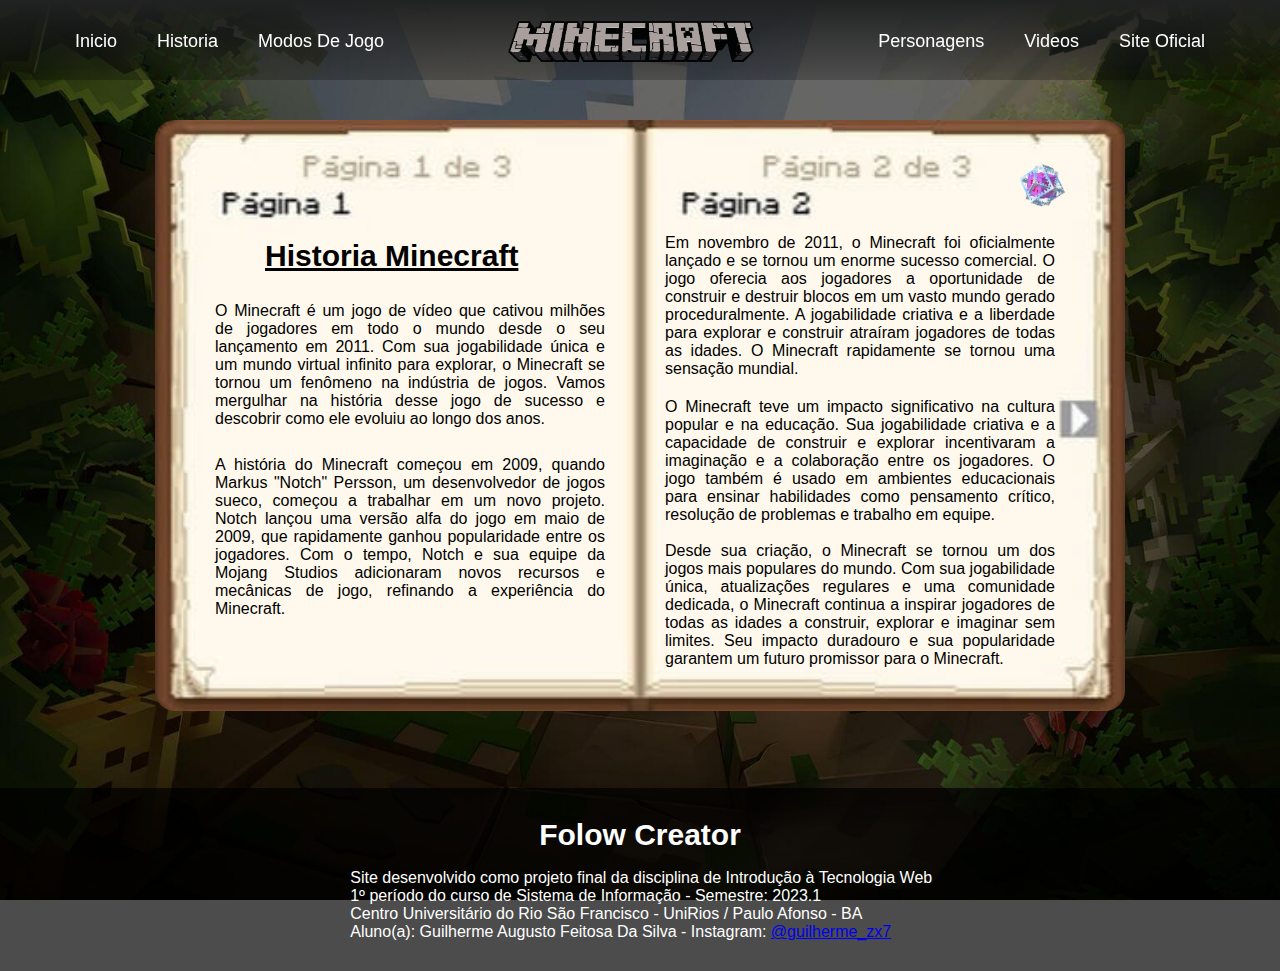
<file: pages/historia.html>
<!DOCTYPE html>
<html lang="pt-br">
<head>
    <meta charset="UTF-8">
    <meta http-equiv="X-UA-Compatible" content="IE=edge">
    <meta name="viewport" content="width=device-width, initial-scale=1.0">
    <link rel="shortcut icon" href="../imagens/minecraft.ico.ico" type="image/x-icon">
    <link href="https://fonts.cdnfonts.com/css/minecraft-4" rel="stylesheet">            
    <link rel="stylesheet" href="../css\style.css">
    <link rel="stylesheet" href="../plugins/bxslider.css">
    <script src="../plugins/jquery.min.js"></script>
    <script src="../plugins/bxslider.min.js"></script>
    <script src="../js/scripts.js"></script>
    <title>Minecraft</title>
</head>
<body>

    <header id="cabecalho">
        <div class="container">
            <nav id="menu">
                <div class="cx1">
                    <ul>
                        <li><a href="../index.html">Inicio</a></li>
                        <li><a href="historia.html">Historia</a></li>
                        <li><a href="../pages/modos_de_jogo.html">Modos De Jogo</a></li>
                    </ul>
                </div>

                <a href="../index.html"><img src="../imagens/logo_minecraft.png" alt="Minecraft " id="logo"></a>

                <div class="cx2">
                    <ul>
                        <li><a href="../pages/personagens.html">Personagens</a></li>
                        <li><a href="../pages/videos.html">Videos</a></li>
                        <li><a href="https://www.minecraft.net/en-us">Site Oficial</a></li>
                    </ul>
                </div>
            </nav>
        </div>
    </header>

    <div id="entrada_historia" class="container">

        <img src="../imagens/livro_aberto.jpg" alt="">
        
        <div id="pagina1_historia_minecraft" class="container">
            <h1>Historia Minecraft</h1>

                <p id="introducao">O Minecraft é um jogo de vídeo que cativou milhões de jogadores em todo o mundo desde o seu lançamento em 2011. Com sua jogabilidade única e um mundo virtual infinito para explorar, o Minecraft se tornou um fenômeno na indústria de jogos. Vamos mergulhar na história desse jogo de sucesso e descobrir como ele evoluiu ao longo dos anos.</p>
                <br>
                <p id="desenvolvimento_1" >A história do Minecraft começou em 2009, quando Markus "Notch" Persson, um desenvolvedor de jogos sueco, começou a trabalhar em um novo projeto. Notch lançou uma versão alfa do jogo em maio de 2009, que rapidamente ganhou popularidade entre os jogadores. Com o tempo, Notch e sua equipe da Mojang Studios adicionaram novos recursos e mecânicas de jogo, refinando a experiência do Minecraft.</p>
        </div>

        <div id="pagina2_historia_minecraft" class="container">
            
            <p id="desenvolvimento_2">Em novembro de 2011, o Minecraft foi oficialmente lançado e se tornou um enorme sucesso comercial. O jogo oferecia aos jogadores a oportunidade de construir e destruir blocos em um vasto mundo gerado proceduralmente. A jogabilidade criativa e a liberdade para explorar e construir atraíram jogadores de todas as idades. O Minecraft rapidamente se tornou uma sensação mundial.</p>

            <p id="conclusao">O Minecraft teve um impacto significativo na cultura popular e na educação. Sua jogabilidade criativa e a capacidade de construir e explorar incentivaram a imaginação e a colaboração entre os jogadores. O jogo também é usado em ambientes educacionais para ensinar habilidades como pensamento crítico, resolução de problemas e trabalho em equipe.
            <br> <br>
            Desde sua criação, o Minecraft se tornou um dos jogos mais populares do mundo. Com sua jogabilidade única, atualizações regulares e uma comunidade dedicada, o Minecraft continua a inspirar jogadores de todas as idades a construir, explorar e imaginar sem limites. Seu impacto duradouro e sua popularidade garantem um futuro promissor para o Minecraft.</p>    
        </div>

        <img id="crystal" src="../imagens/crystal.gif" alt="">

    </div>

    <footer id="rodape">
        <h2 class="texto_rodape">Folow Creator</h2>

        <div class="centro">
            <div class="redesocial">
                    <span>
                        <p>Site desenvolvido como projeto final da disciplina de Introdução à Tecnologia Web<br>
                            1º período do curso de Sistema de Informação - Semestre: 2023.1<br>
                            Centro Universitário do Rio São Francisco - UniRios / Paulo Afonso - BA<br>
                            Aluno(a): Guilherme Augusto Feitosa Da Silva - Instagram: <a href="https://www.instagram.com/guilherme_zx7/?next=%2F" target="_blank">@guilherme_zx7</a> <p>
                    </span>
            </div>
        </div>
    </footer>

</body>
</html>
</file>
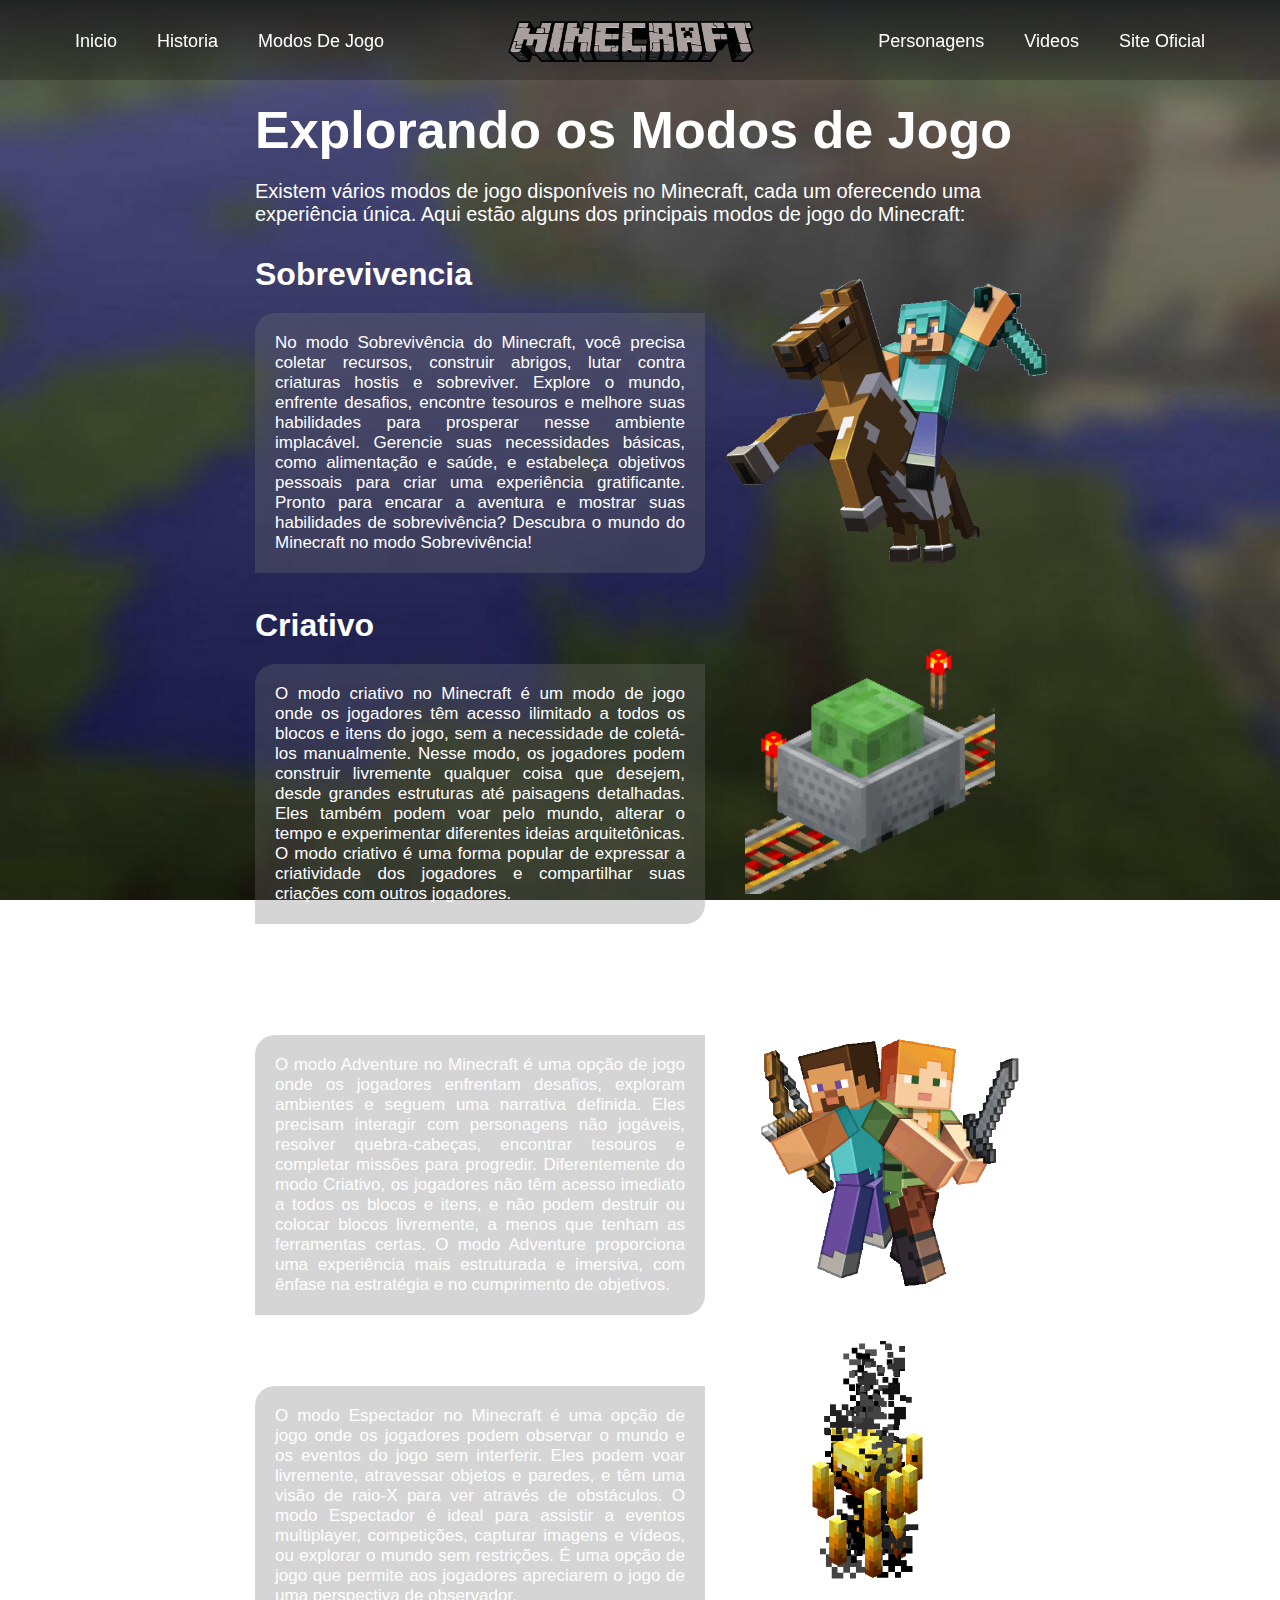
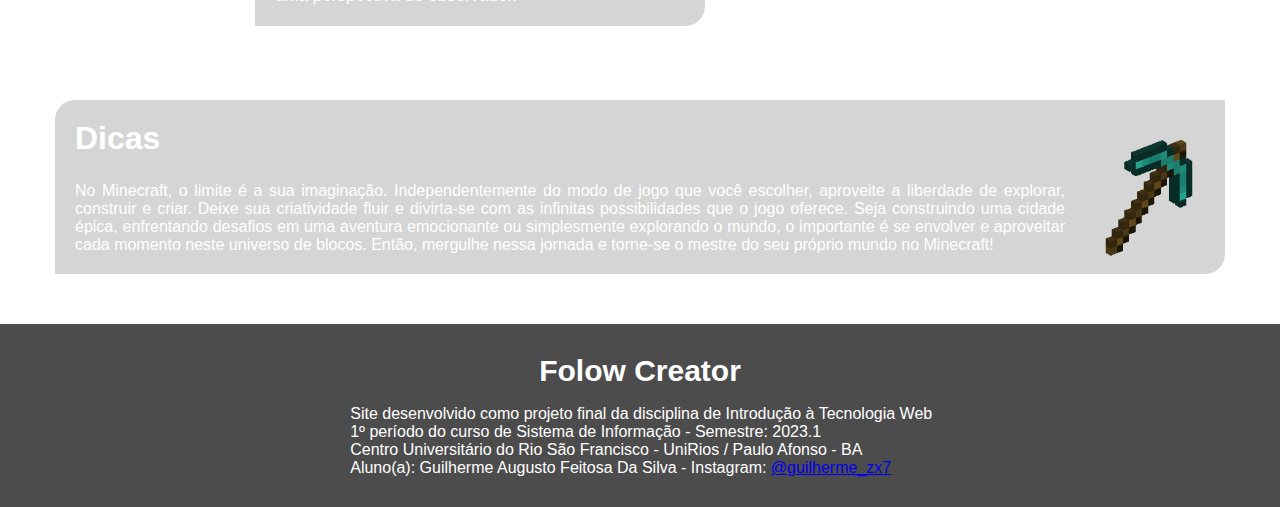
<file: pages/modos_de_jogo.html>
<!DOCTYPE html>
<html lang="pt-br">

<head>
    <meta charset="UTF-8">
    <meta http-equiv="X-UA-Compatible" content="IE=edge">
    <meta name="viewport" content="width=device-width, initial-scale=1.0">
    <link rel="shortcut icon" href="../imagens/minecraft.ico.ico" type="image/x-icon">
    <link href="https://fonts.cdnfonts.com/css/minecraft-4" rel="stylesheet">
    <link rel="stylesheet" href="../css\style.css">
    <link rel="stylesheet" href="../plugins/bxslider.css">
    <script src="../plugins/jquery.min.js"></script>
    <script src="../plugins/bxslider.min.js"></script>
    <script src="../js/scripts.js"></script>
    <title>Minecraft</title>
</head>

<body class="fundo2">

    <header id="cabecalho">
        <div class="container">
            <nav id="menu">
                <div class="cx1">
                    <ul>
                        <li><a href="../index.html">Inicio</a></li>
                        <li><a href="../pages/historia.html">Historia</a></li>
                        <li><a href="">Modos De Jogo</a></li>
                    </ul>
                </div>
                <a href="../index.html"><img src="../imagens/logo_minecraft.png" alt="Minecraft " id="logo"></a>

                <div class="cx2">
                    <ul>
                        <li><a href="../pages/personagens.html">Personagens</a></li>
                        <li><a href="../pages/videos.html">Videos</a></li>
                        <li><a href="https://www.minecraft.net/en-us">Site Oficial</a></li>
                    </ul>
                </div>
            </nav>
        </div>
    </header>

    <div id="entrada_modos" class="container">
        <div id="introducao_modos">
            <h1>Explorando os Modos de Jogo</h1>

                <p>Existem vários modos de jogo disponíveis no Minecraft, cada um oferecendo uma experiência única. Aqui estão alguns dos principais modos de jogo do Minecraft:</p>

            <div id="texto_site">
                <h2>Sobrevivencia</h2>
    
                <p id="paragrafo_sobrevivencia">No modo Sobrevivência do Minecraft, você precisa coletar recursos, construir abrigos, lutar contra criaturas hostis e sobreviver. Explore o mundo, enfrente desafios, encontre tesouros e melhore suas habilidades para prosperar nesse ambiente implacável. Gerencie suas necessidades básicas, como alimentação e saúde, e estabeleça objetivos pessoais para criar uma experiência gratificante. Pronto para encarar a aventura e mostrar suas habilidades de sobrevivência? Descubra o mundo do Minecraft no modo Sobrevivência!</p>
                
                <img  id="steve_cavalo" src="../imagens/steve_cavalo.gif " alt="">
                
                <h2 id="criativo">Criativo</h2>
    
                <p id="paragrafo_criativo">O modo criativo no Minecraft é um modo de jogo onde os jogadores têm acesso ilimitado a todos os blocos e itens do jogo, sem a necessidade de coletá-los manualmente. Nesse modo, os jogadores podem construir livremente qualquer coisa que desejem, desde grandes estruturas até paisagens detalhadas. Eles também podem voar pelo mundo, alterar o tempo e experimentar diferentes ideias arquitetônicas. O modo criativo é uma forma popular de expressar a criatividade dos jogadores e compartilhar suas criações com outros jogadores.</p>
             
                <img id="smile_carrinho" src="../imagens/slime_carrinho.gif" alt="">

                <h2 id="adventure">Aventura</h2>
    
                <p id="paragrafo_adventure">O modo Adventure no Minecraft é uma opção de jogo onde os jogadores enfrentam desafios, exploram ambientes e seguem uma narrativa definida. Eles precisam interagir com personagens não jogáveis, resolver quebra-cabeças, encontrar tesouros e completar missões para progredir. Diferentemente do modo Criativo, os jogadores não têm acesso imediato a todos os blocos e itens, e não podem destruir ou colocar blocos livremente, a menos que tenham as ferramentas certas. O modo Adventure proporciona uma experiência mais estruturada e imersiva, com ênfase na estratégia e no cumprimento de objetivos.</p>  <img id="steve_alex" src="../imagens/minecraft_steve_alex.gif" alt="">
                
              

                <h2 id="espectador">Espectador</h2>
    
                <p id="paragrafo_espectador">O modo Espectador no Minecraft é uma opção de jogo onde os jogadores podem observar o mundo e os eventos do jogo sem interferir. Eles podem voar livremente, atravessar objetos e paredes, e têm uma visão de raio-X para ver através de obstáculos. O modo Espectador é ideal para assistir a eventos multiplayer, competições, capturar imagens e vídeos, ou explorar o mundo sem restrições. É uma opção de jogo que permite aos jogadores apreciarem o jogo de uma perspectiva de observador. <img id="blaze" src="../imagens/blaze.gif" alt=""></p>

                    
            </div>

        </div>
        
    </div>


    <div class="container">
        <div id="dicas_modos">
            <h2 class="titulo_secao">Dicas</h2>

            <img id="picareta" src="../imagens/picareta.gif" alt="">

            <p>
                No Minecraft, o limite é a sua imaginação. Independentemente do modo de jogo que você escolher, aproveite a liberdade de explorar, construir e criar. Deixe sua criatividade fluir e divirta-se com as infinitas possibilidades que o jogo oferece. Seja construindo uma cidade épica, enfrentando desafios em uma aventura emocionante ou simplesmente explorando o mundo, o importante é se envolver e aproveitar cada momento neste universo de blocos. Então, mergulhe nessa jornada e torne-se o mestre do seu próprio mundo no Minecraft!
            </p>
        </div>
    </div>

    <footer id="rodape">
        <h2 class="texto_rodape">Folow Creator</h2>

        <div class="centro">
            <div class="redesocial">
                    <span>
                        <p>Site desenvolvido como projeto final da disciplina de Introdução à Tecnologia Web<br>
                            1º período do curso de Sistema de Informação - Semestre: 2023.1<br>
                            Centro Universitário do Rio São Francisco - UniRios / Paulo Afonso - BA<br>
                            Aluno(a): Guilherme Augusto Feitosa Da Silva - Instagram: <a href="https://www.instagram.com/guilherme_zx7/?next=%2F" target="_blank">@guilherme_zx7</a> <p>
                    </span>
            </div>
        </div>
    </footer>
</body>

</html>
</file>
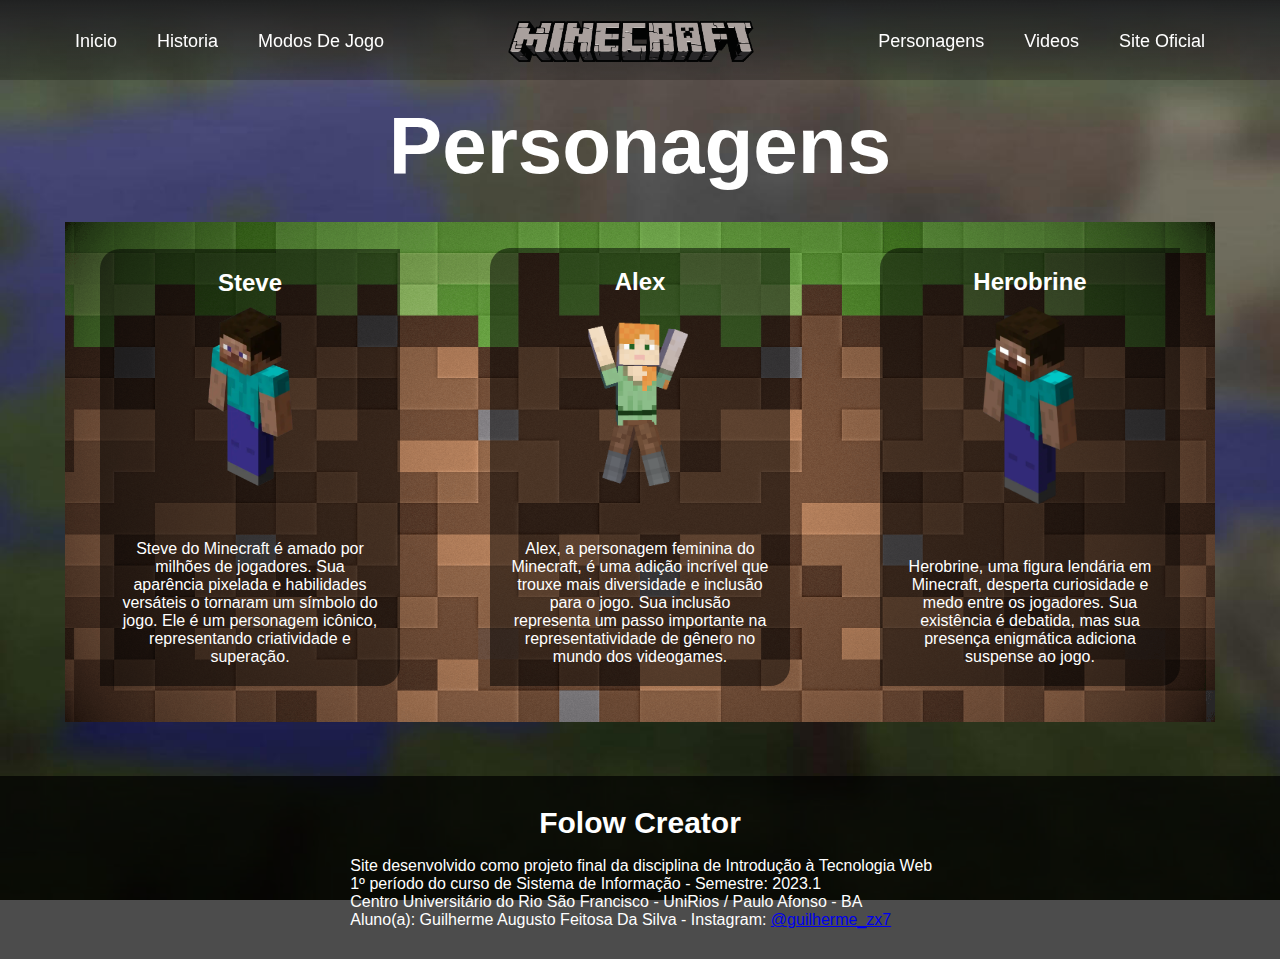
<file: pages/personagens.html>
<!DOCTYPE html>
<html lang="pt-br">

<head>
    <meta charset="UTF-8">
    <meta http-equiv="X-UA-Compatible" content="IE=edge">
    <meta name="viewport" content="width=device-width, initial-scale=1.0">
    <link rel="shortcut icon" href="../imagens/minecraft.ico.ico" type="image/x-icon">
    <link href="https://fonts.cdnfonts.com/css/minecraft-4" rel="stylesheet">
    <link rel="stylesheet" href="../css\style.css">
    <link rel="stylesheet" href="../plugins/bxslider.css">
    <script src="../plugins/jquery.min.js"></script>
    <script src="../plugins/bxslider.min.js"></script>
    <script src="../js/scripts.js"></script>
    <title>Minecraft</title>
</head>

<body class="fundo2">

    <header id="cabecalho">
        <div class="container">
            <nav id="menu">
                <div class="cx1">
                    <ul>
                        <li><a href="../index.html">Inicio</a></li>
                        <li><a href="../pages/historia.html">Historia</a></li>
                        <li><a href="../pages/modos_de_jogo.html">Modos De Jogo</a></li>
                    </ul>
                </div>
                <a href="../index.html"><img src="../imagens/logo_minecraft.png" alt="Minecraft " id="logo"></a>

                <div class="cx2">
                    <ul>
                        <li><a href="personagens.html">Personagens</a></li>
                        <li><a href="../pages/videos.html">Videos</a></li>
                        <li><a href="https://www.minecraft.net/en-us">Site Oficial</a></li>
                    </ul>
                </div>
            </nav>
        </div>
    </header>

    <section id="personagens">
        <div id="entrada_personagens" class="container">   
            <center>
                <h2>Personagens</h2>
                <img src="../imagens/bloco_grama.png" alt="">
            </center>

        <div id="card1">
            <h3>Steve</h3> 
            <img id="steve" src="../imagens/steve.webp" alt="">
            <p>Steve do Minecraft é amado por milhões de jogadores. Sua aparência pixelada e habilidades versáteis o tornaram um símbolo do jogo. Ele é um personagem icônico, representando criatividade e superação.</p>
        </div>

        <div id="card2">
            <h3>Alex</h3>
            <img id="alex" src="../imagens/alex.gif" alt="">
            <p>Alex, a personagem feminina do Minecraft, é uma adição incrível que trouxe mais diversidade e inclusão para o jogo. Sua inclusão representa um passo importante na representatividade de gênero no mundo dos videogames.</p>
        </div>

        <div id="card3">
            <h3>Herobrine</h3>
            <img id="herobrine" src="../imagens/herobrine.png" alt="">
            <p>Herobrine, uma figura lendária em Minecraft, desperta curiosidade e medo entre os jogadores. Sua existência é debatida, mas sua presença enigmática adiciona suspense ao jogo.</p>
        </div>

        </div>
    </section>

    <footer id="rodape">
        <h2 class="texto_rodape">Folow Creator</h2>

        <div class="centro">
            <div class="redesocial">
                    <span>
                        <p>Site desenvolvido como projeto final da disciplina de Introdução à Tecnologia Web<br>
                            1º período do curso de Sistema de Informação - Semestre: 2023.1<br>
                            Centro Universitário do Rio São Francisco - UniRios / Paulo Afonso - BA<br>
                            Aluno(a): Guilherme Augusto Feitosa Da Silva - Instagram: <a href="https://www.instagram.com/guilherme_zx7/?next=%2F" target="_blank">@guilherme_zx7</a> <p>
                    </span>
            </div>
        </div>
    </footer>

</body>

</html>
</file>
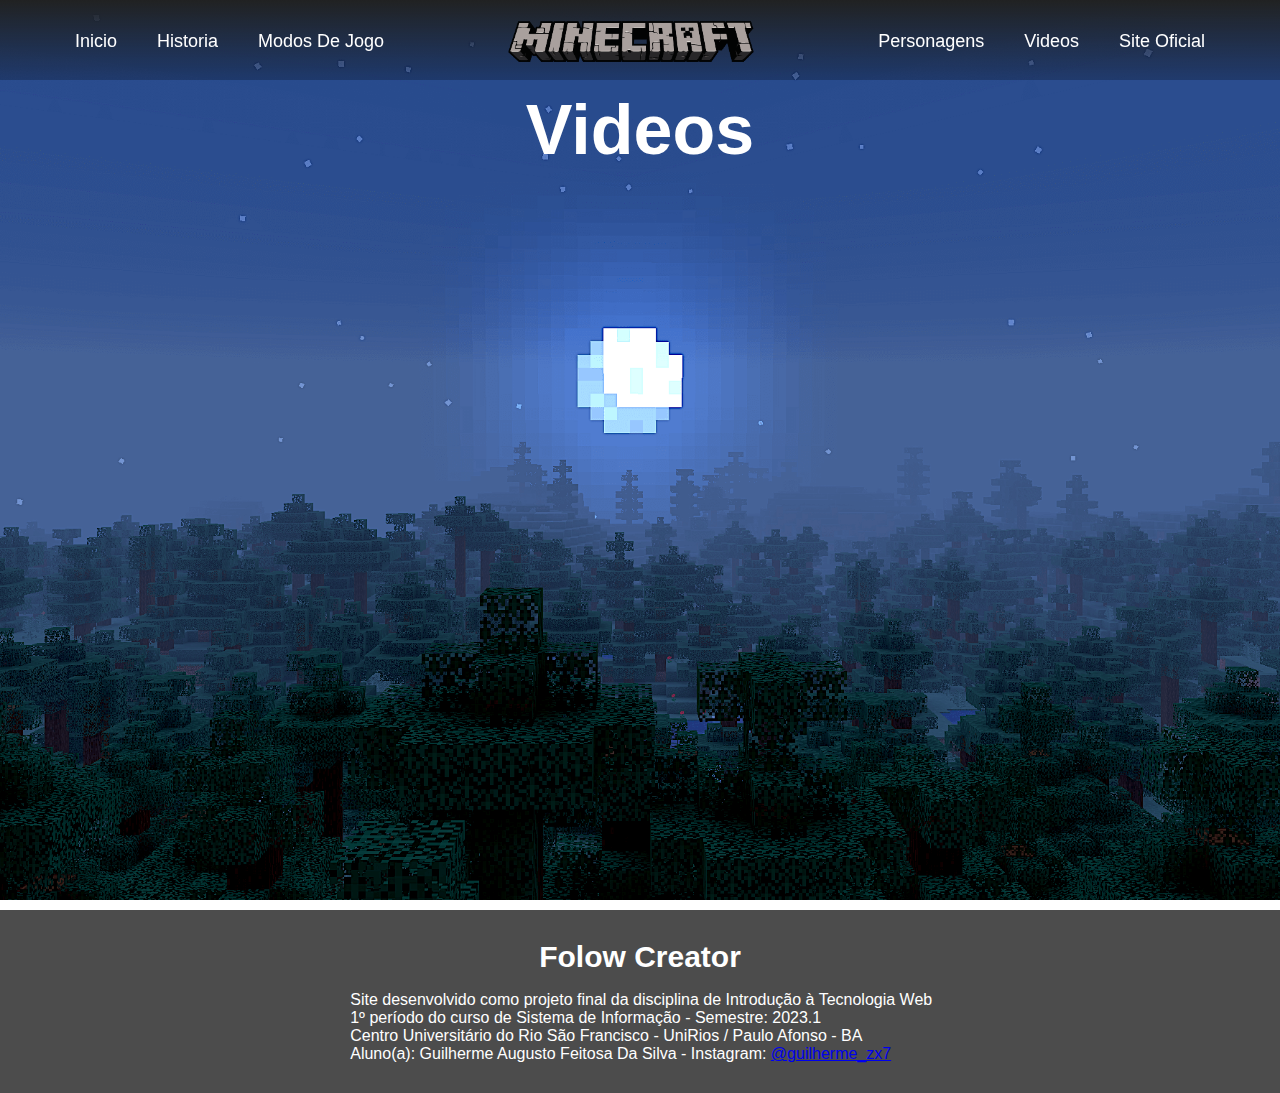
<file: pages/videos.html>
<!DOCTYPE html>
<html lang="pt-br">

<head>
    <meta charset="UTF-8">
    <meta http-equiv="X-UA-Compatible" content="IE=edge">
    <meta name="viewport" content="width=device-width, initial-scale=1.0">
    <link rel="shortcut icon" href="../imagens/minecraft.ico.ico" type="image/x-icon">
    <link href="https://fonts.cdnfonts.com/css/minecraft-4" rel="stylesheet">
    <link rel="stylesheet" href="../css\style.css">
    <link rel="stylesheet" href="../plugins/bxslider.css">
    <script src="../plugins/jquery.min.js"></script>
    <script src="../plugins/bxslider.min.js"></script>
    <script src="../js/scripts.js"></script>
    <title>Minecraft</title>
</head>

<body id="fundo3">

    <header id="cabecalho">
        <div class="container">
            <nav id="menu">
                <div class="cx1">
                    <ul>
                        <li><a href="../index.html">Inicio</a></li>
                        <li><a href="../pages/historia.html">Historia</a></li>
                        <li><a href="../pages/modos_de_jogo.html">Modos De Jogo</a></li>
                    </ul>
                </div>
                <a href="../index.html"><img src="../imagens/logo_minecraft.png" alt="Minecraft " id="logo"></a>

                <div class="cx2">
                    <ul>
                        <li><a href="../pages/personagens.html">Personagens</a></li>
                        <li><a href="videos.html">Videos</a></li>
                        <li><a href="https://www.minecraft.net/en-us">Site Oficial</a></li>
                    </ul>
                </div>
            </nav>
        </div>
    </header>   

    
    <section id="videos">
        <h2 id="titulo_videos" >Videos</h2>

        <div class="container">
            <iframe width="560" height="315" src="https://www.youtube.com/embed/Rla3FUlxJdE" title="YouTube video player" frameborder="0" allow="accelerometer; autoplay; clipboard-write; encrypted-media; gyroscope; picture-in-picture; web-share" allowfullscreen></iframe>

            <iframe width="560" height="315" src="https://www.youtube.com/embed/jMe3tdyjouM" title="YouTube video player" frameborder="0" allow="accelerometer; autoplay; clipboard-write; encrypted-media; gyroscope; picture-in-picture; web-share" allowfullscreen></iframe>

            <iframe width="560" height="315" src="https://www.youtube.com/embed/0UB682mwFiA" title="YouTube video player" frameborder="0" allow="accelerometer; autoplay; clipboard-write; encrypted-media; gyroscope; picture-in-picture; web-share" allowfullscreen></iframe>

            <iframe width="560" height="315" src="https://www.youtube.com/embed/231fwKCvA54" title="YouTube video player" frameborder="0" allow="accelerometer; autoplay; clipboard-write; encrypted-media; gyroscope; picture-in-picture; web-share" allowfullscreen></iframe>
        </div>

    </section>
    
    <footer id="rodape">
        <h2 class="texto_rodape">Folow Creator</h2>

        <div class="centro">
            <div class="redesocial">
                    <span>
                        <p>Site desenvolvido como projeto final da disciplina de Introdução à Tecnologia Web<br>
                            1º período do curso de Sistema de Informação - Semestre: 2023.1<br>
                            Centro Universitário do Rio São Francisco - UniRios / Paulo Afonso - BA<br>
                            Aluno(a): Guilherme Augusto Feitosa Da Silva - Instagram: <a href="https://www.instagram.com/guilherme_zx7/?next=%2F" target="_blank">@guilherme_zx7</a> <p>
                    </span>
            </div>
        </div>
    </footer>

</body>

</html>
</file>
